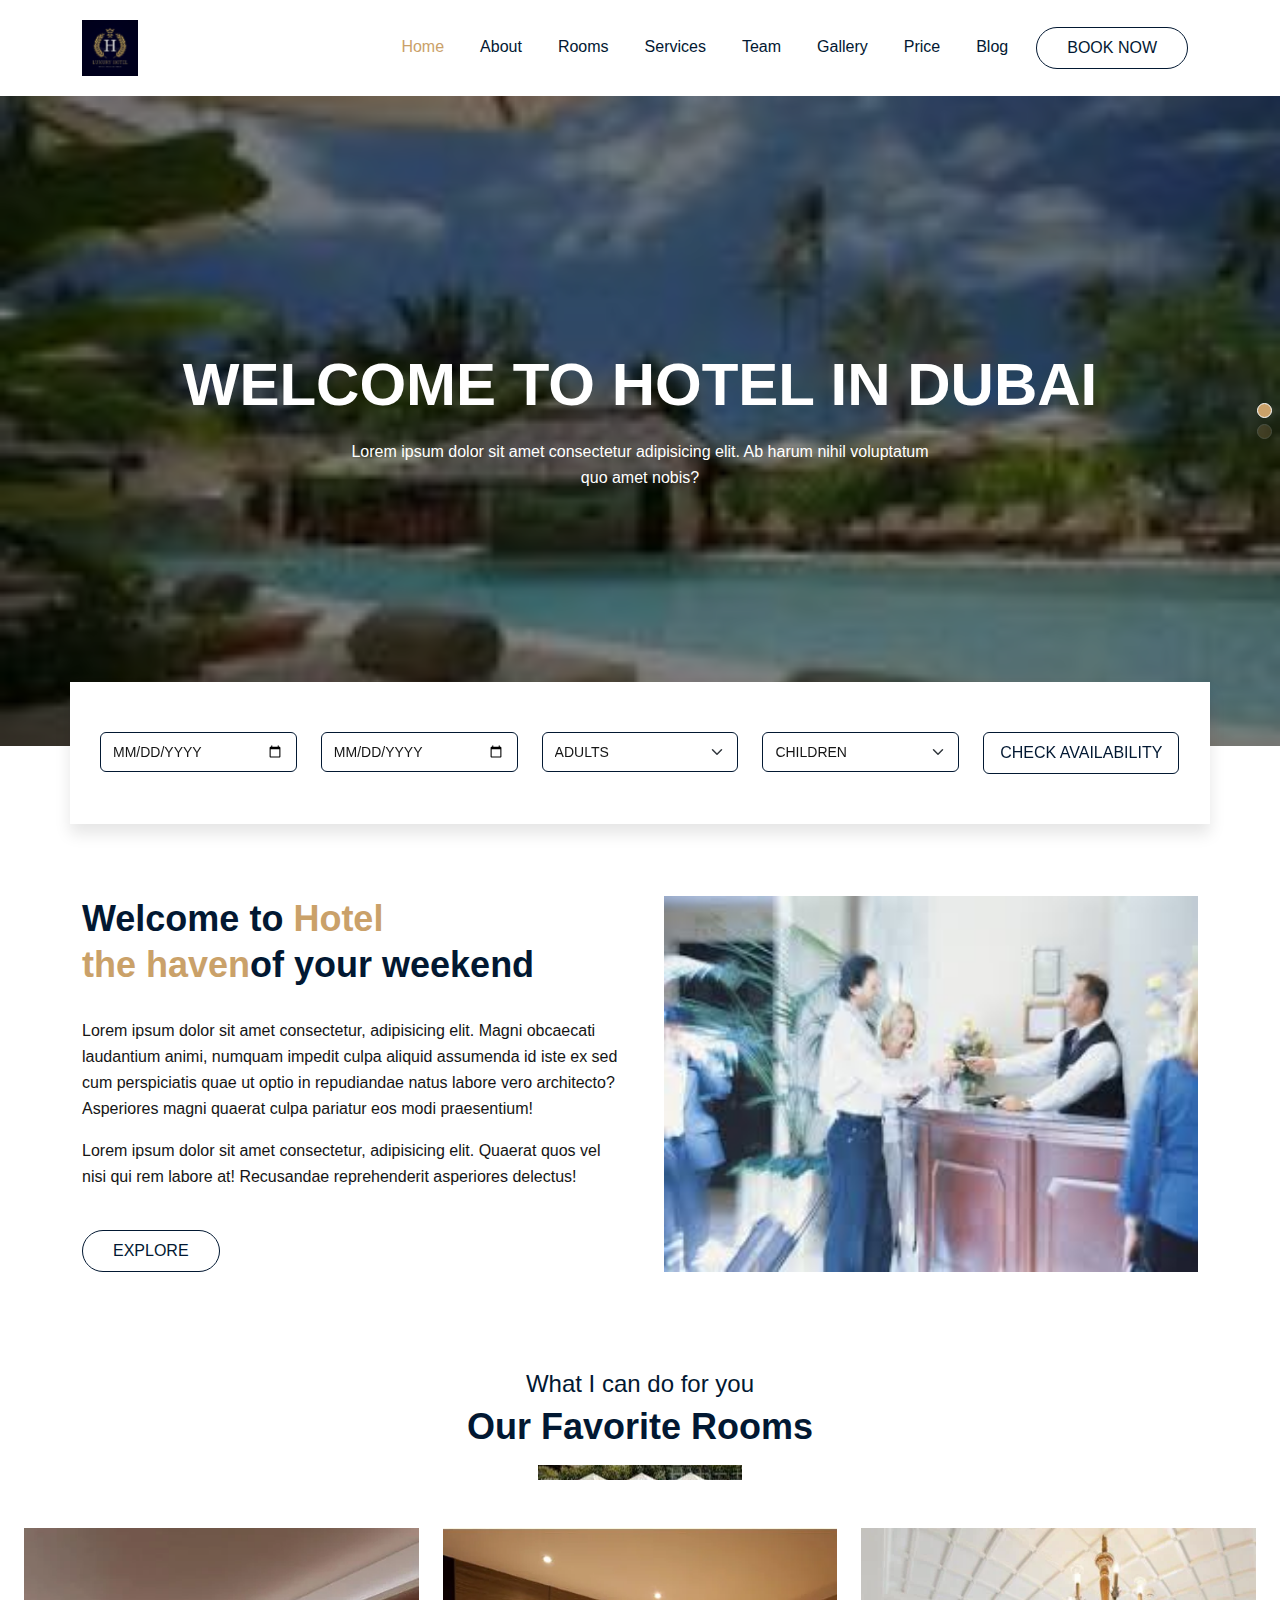
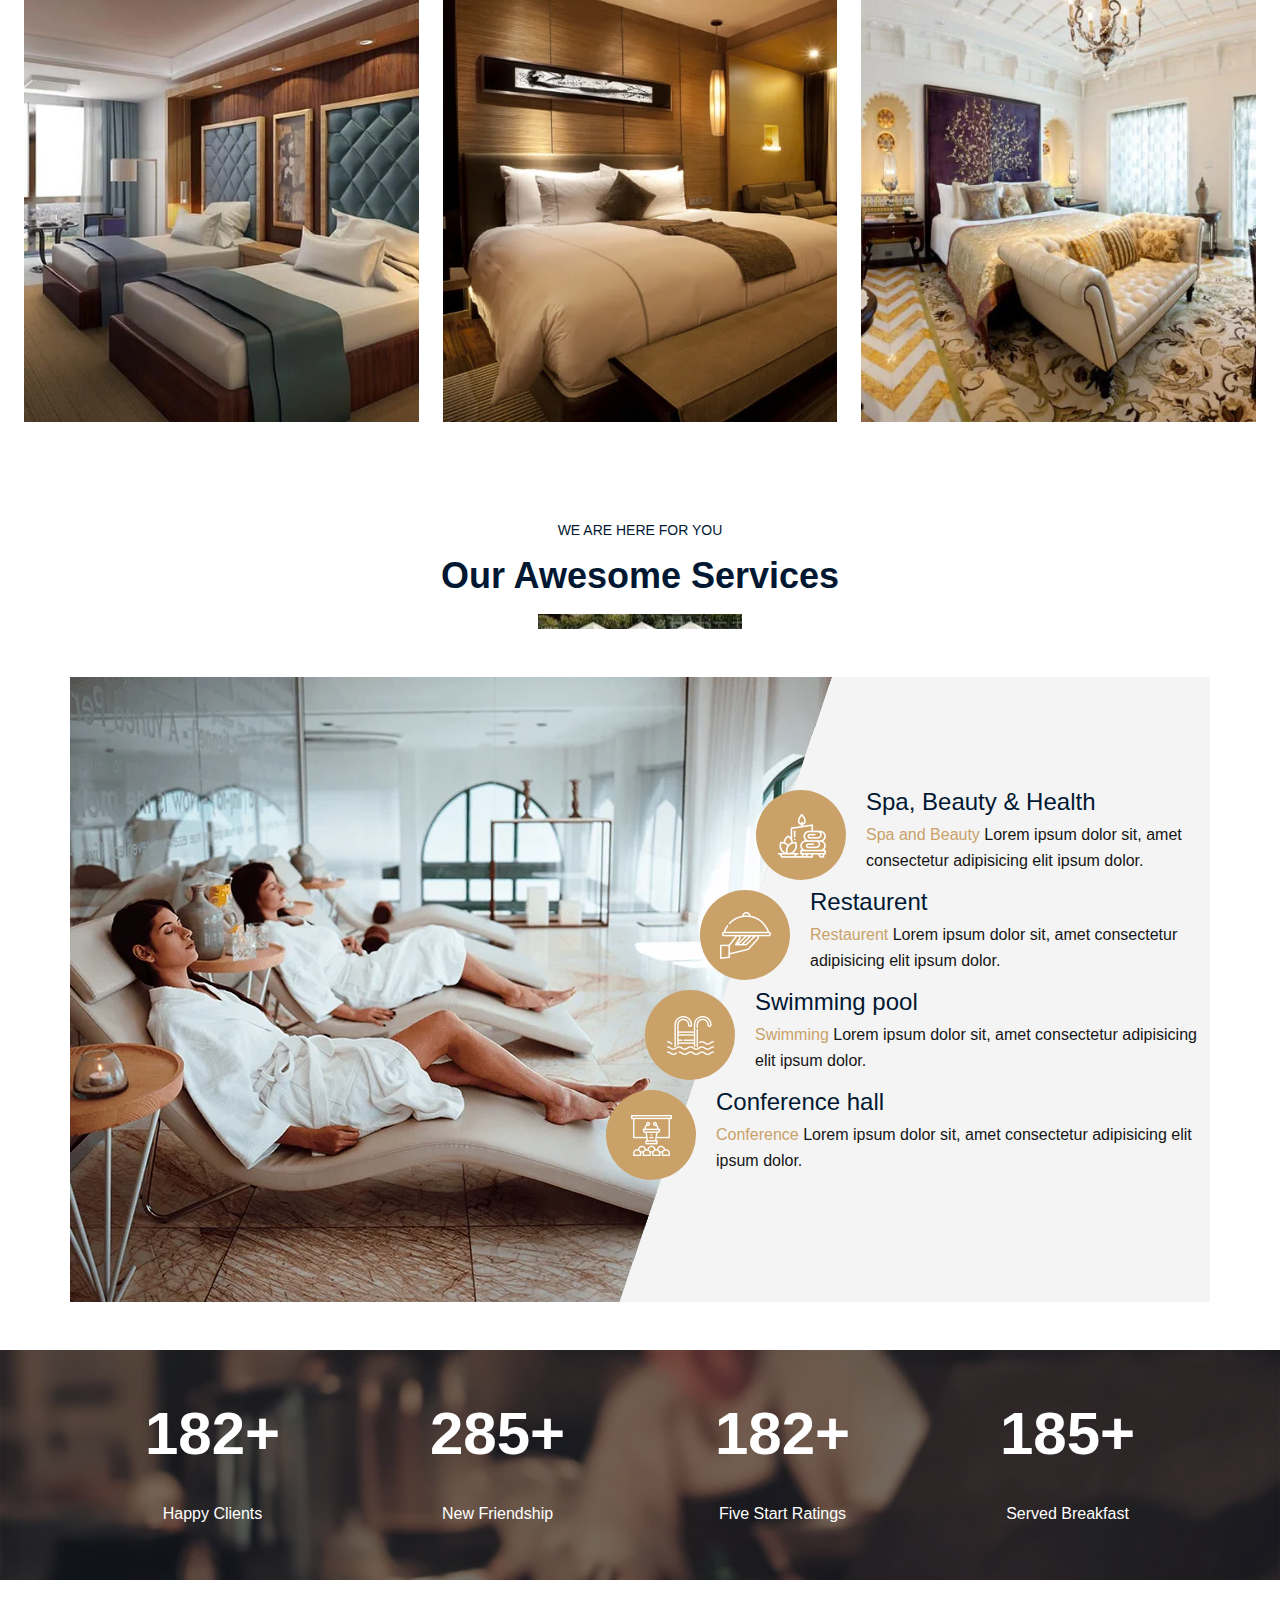
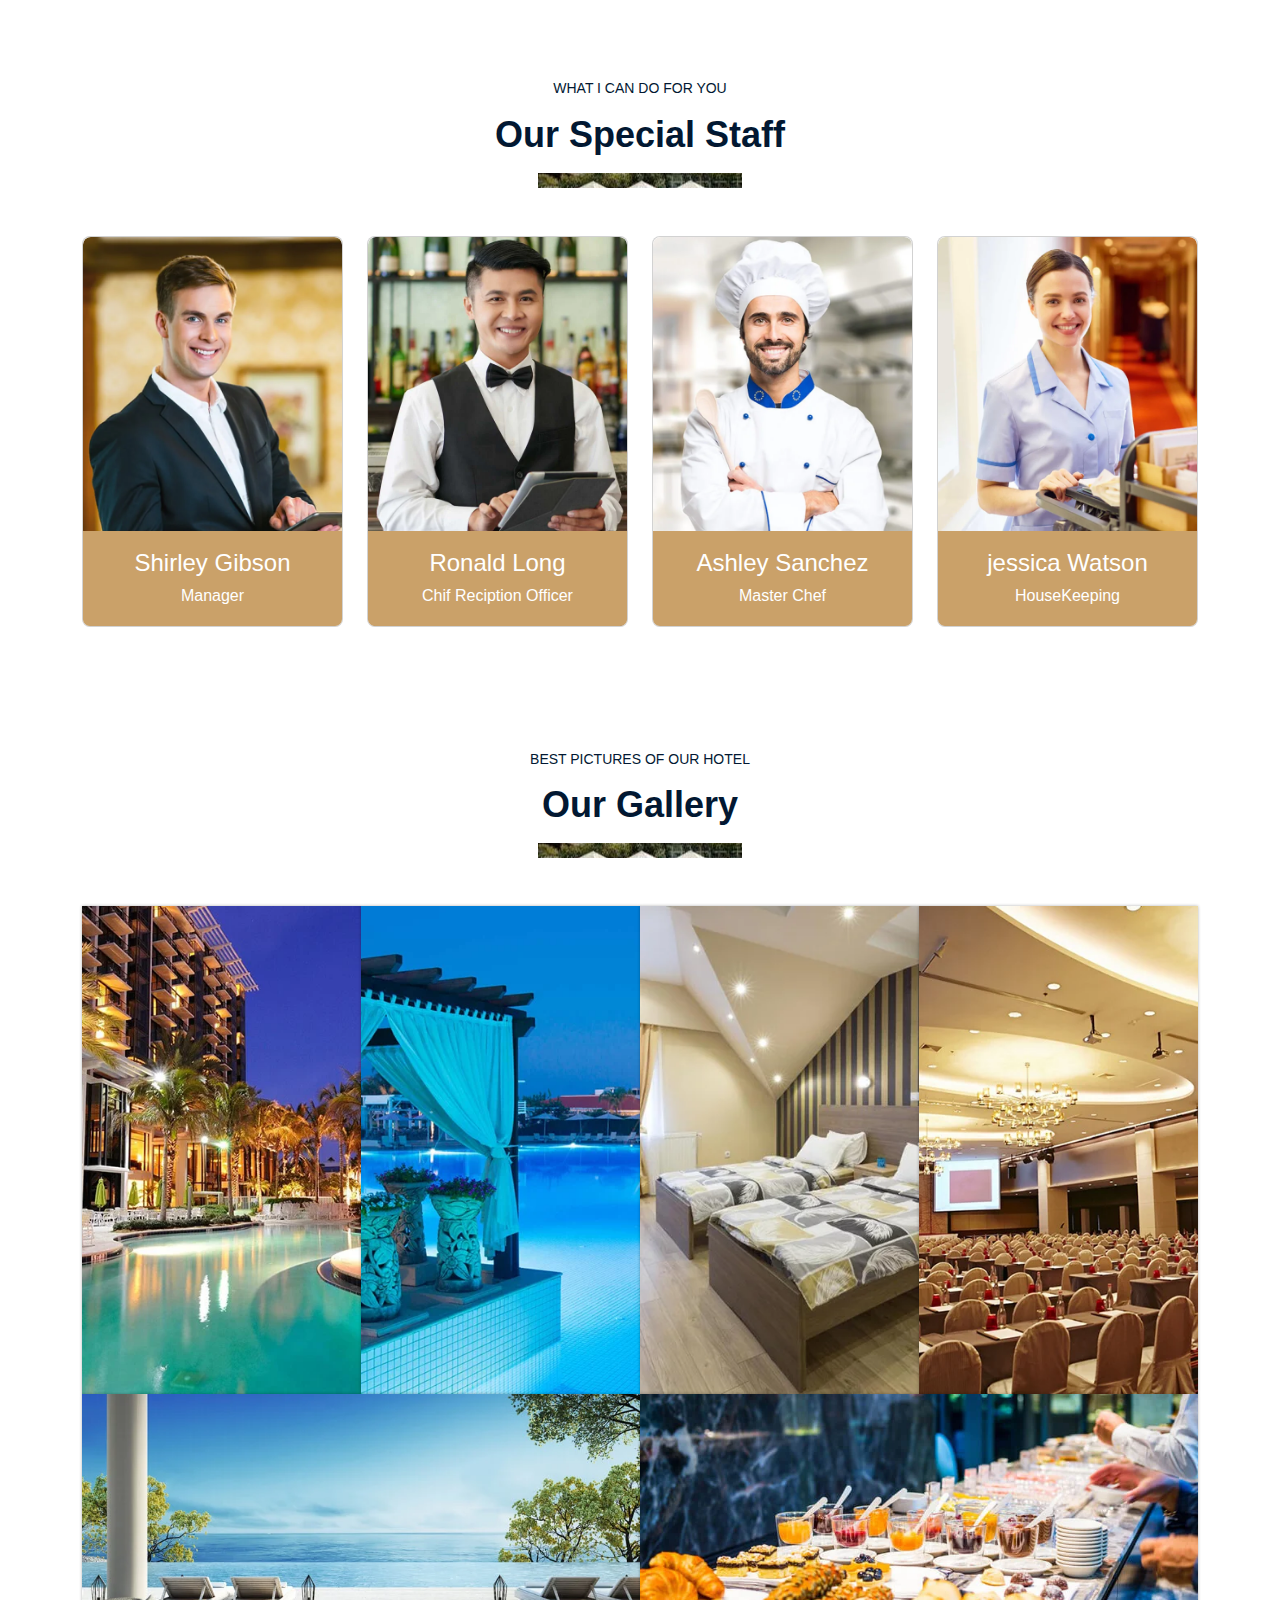
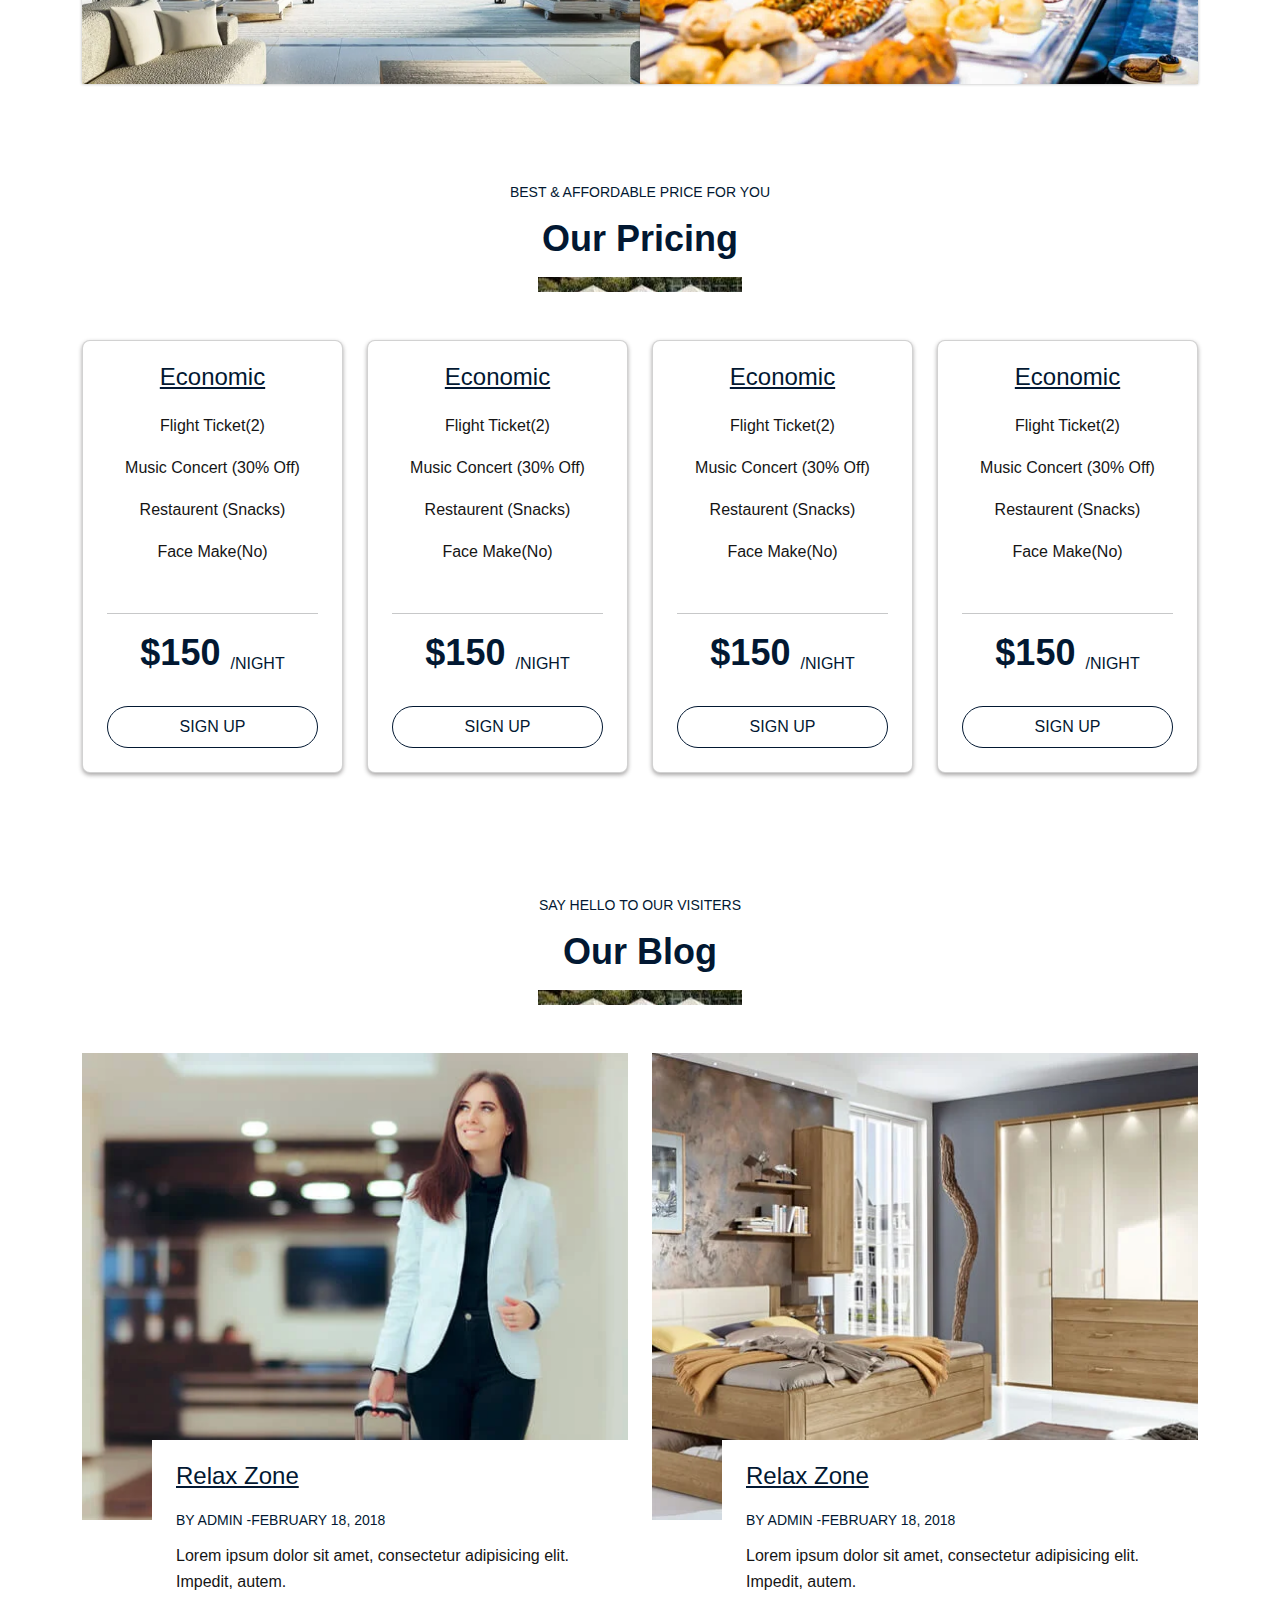
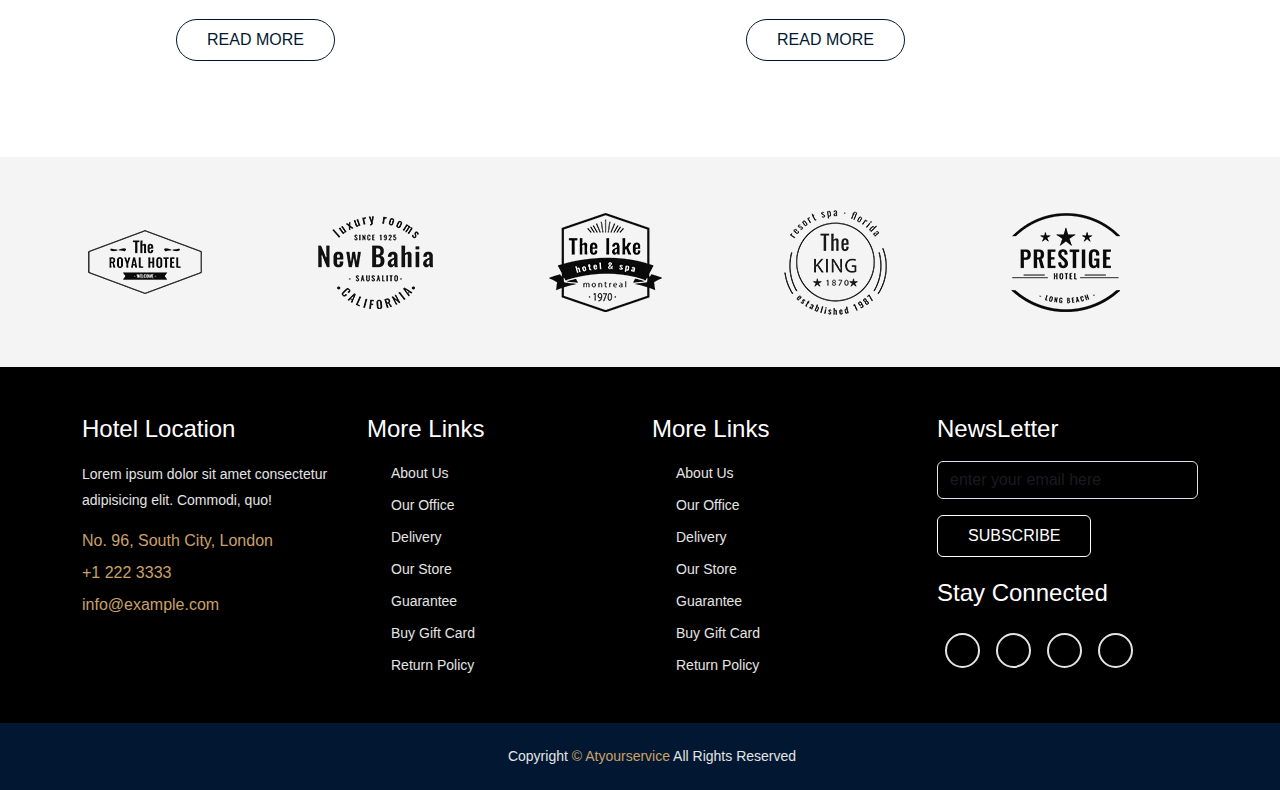
<file: index.html>
<!DOCTYPE html>
<html lang="en">

<head>
    <meta charset="UTF-8">
    <meta name="viewport" content="width=device-width, initial-scale=1.0">
    <title>Hotel Website Design</title>

    <!-- favicon -->
    <link rel="icon" href="images/favi.png">

    <!-- /bootstrap 5 CDN links -->
    <link rel="stylesheet" href="https://cdn.jsdelivr.net/npm/bootstrap@5.3.3/dist/css/bootstrap.min.css">
    <link rel="stylesheet" href="https://cdnjs.cloudflare.com/ajax/libs/font-awesome/6.6.0/css/all.min.css"
        integrity="sha512-Kc323vGBEqzTmouAECnVceyQqyqdsSiqLQISBL29aUW4U/M7pSPA/gEUZQqv1cwx4OnYxTxve5UMg5GT6L4JJg=="
        crossorigin="anonymous" referrerpolicy="no-referrer" />

    <!-- link swiper's Css -->
    <link rel="stylesheet" href="https://cdn.jsdelivr.net/npm/swiper@11/swiper-bundle.min.css" />

    <!-- Custom files link -->
    <link rel="stylesheet" href="css/style.css">
    <link rel="stylesheet" href="css/responsive-style.css">

</head>

<body data-bs-spy="scroll" data-bs-target=".navbar" data-bs-offset="100">

    <!-- navbar  -->
    <header class="header_wrapper">
        <nav class="navbar navbar-expand-lg">
            <div class="container">

                <a class="navbar-brand" href="#">
                    <img src="images/hotelLogo.jpeg" class="w-25 h-25">
                </a>

                <button class="navbar-toggler" type="button" data-bs-toggle="collapse" data-bs-target="#navbarNav"
                    aria-controls="navbarNav" aria-expanded="false" aria-label="Toggle navigation">
                    <!-- <span class="navbar-toggler-icon"></span> -->
                    <i class="fa-solid fa-bars-staggered"></i>

                </button>

                <div class="collapse navbar-collapse justify-content-end" id="navbarNav">
                    <ul class="navbar-nav menu-navbar-nav">
                        <li class="nav-item">
                            <a class="nav-link active" aria-current="page" href="#home">Home</a>
                        </li>
                        <li class="nav-item">
                            <a class="nav-link" href="#about">About</a>
                        </li>
                        <li class="nav-item">
                            <a class="nav-link" href="#rooms">Rooms</a>
                        </li>
                        <li class="nav-item">
                            <a class="nav-link" href="#services">Services</a>
                        </li>
                        <li class="nav-item">
                            <a class="nav-link" href="#team">Team</a>
                        </li>
                        <li class="nav-item">
                            <a class="nav-link" href="#gallery">Gallery</a>
                        </li>
                        <li class="nav-item">
                            <a class="nav-link" href="#price">Price</a>
                        </li>
                        <li class="nav-item">
                            <a class="nav-link" href="#blog">Blog</a>
                        </li>
                        <li class="nav-item mt-3 mt-lg-0">
                            <a class="main-btn" href="#">Book Now</a>
                        </li>
                    </ul>
                </div>
            </div>
        </nav>
    </header>

    <!-- Bannner section -->
    <section id="home" class="banner_wrapper p-0">
        <div class="swiper mySwiper">
            <div class="swiper-wrapper">

                <div class="swiper-slide" style="background-image: url(./images/1st.jpeg);">
                    <div class="slide-caption text-center">
                        <div>
                            <h1>Welcome To Hotel in dubai</h1>
                            <p>Lorem ipsum dolor sit amet consectetur adipisicing elit. Ab harum nihil voluptatum quo
                                amet nobis?</p>
                        </div>
                    </div>
                </div>

                <div class="swiper-slide" style="background-image: url(./images/slider2.jpeg);">
                    <div class="slide-caption text-center">
                        <div>
                            <h1>Welcome To Hotel in dubai</h1>
                            <p>Lorem ipsum dolor sit amet consectetur adipisicing elit. Ab harum nihil voluptatum quo
                                amet nobis?</p>
                        </div>
                    </div>
                </div>
            </div>

            <div class="swiper-pagination"></div>
        </div>

        <div class="container booking-area">
            <form class="row">
                <div class="col-lg mb-3 mb-lg-0">
                    <input type="date" class="form-control" placeholder="Date">
                </div>
                <div class="col-lg mb-3 mb-lg-0">
                    <input type="date" class="form-control" placeholder="Date">
                </div>
                <div class="col-lg mb-3 mb-lg-0">
                    <select class="form-select">
                        <option selected>Adults</option>
                        <option value="1">1</option>
                        <option value="2">2</option>
                        <option value="3">3</option>
                        <option value="4">4</option>
                        <option value="5">5</option>
                        <option value="6">6</option>
                    </select>
                </div>

                <div class="col-lg mb-3 mb-lg-0">
                    <select class="form-select">
                        <option selected>Children</option>
                        <option value="1">1</option>
                        <option value="2">2</option>
                        <option value="3">3</option>
                        <option value="4">4</option>
                        <option value="5">5</option>
                        <option value="6">6</option>
                    </select>
                </div>

                <div class="col-lg mb-3 mb-lg-0">
                    <button type="submit" class="main-btn rounded-2 px-lg-3">Check Availability</button>
                </div>

            </form>
        </div>
    </section>

    <!-- about section -->
    <section id="about" class="about_wrapper">

        <div class="container">
            <div class="row flex-lg-row flex-column-reverse">
                <div class="col-lg-6 text-center text-lg-start">
                    <h3>Welcome to <span>Hotel <br class="d-none d-lg-block">the haven</span>of your weekend</h3>
                    <p>Lorem ipsum dolor sit amet consectetur, adipisicing elit. Magni obcaecati laudantium animi,
                        numquam impedit culpa aliquid assumenda id iste ex sed cum perspiciatis quae ut optio in
                        repudiandae natus labore vero architecto? Asperiores magni quaerat culpa pariatur eos modi
                        praesentium!</p>
                    <p>Lorem ipsum dolor sit amet consectetur, adipisicing elit. Quaerat quos vel nisi qui rem labore
                        at! Recusandae reprehenderit asperiores delectus!</p>
                    <a href="#" class="main-btn mt-4">Explore</a>
                </div>

                <div class="col-lg-6 mb-4 mb-lg-0 ps-lg-4 text-center">
                    <img src="images/aboutimage.jpeg" class="img-fluid  w-100 h-100 " alt="about">
                </div>
            </div>
        </div>
    </section>

    <!-- Rooms section -->
    <section id="rooms" class="rooms_wrapper">
        <div class="container-fluid">
            <div class="row">
                <div class="col-sm-12 section-title text-center mb-5">
                    <h5>What I can do for you </h5>
                    <h3>Our Favorite Rooms</h3>
                </div>
            </div>

            <div class="row m-0">
                <div class="col-md-4  mb-4 mb-lg-0">
                    <div class="room-items">
                        <img src="images/room/room1.webp" class="img-fluid">

                        <div class="room-item-wrap">
                            <div class="room-content">
                                <h5 class="text-white mb-lg-5 text-decoration-underline">Royal Suit</h5>
                                <p class="text-white">Lorem ipsum dolor sit amet consectetur adipisicing elit. Possimus
                                    praesentium iusto optio fugiat pariatur quasi architecto molestias esse quo modi!
                                </p>
                                <p class="text-white fw-bold mt-lg-4">$220 / Per Night</p>
                                <a class="main-btn border-white text-white mt-lg-5" href="#">Book now</a>
                            </div>
                        </div>
                    </div>
                </div>

                <div class="col-md-4  mb-4 mb-lg-0">
                    <div class="room-items">
                        <img src="images/room/room2.webp" class="img-fluid">

                        <div class="room-item-wrap">
                            <div class="room-content">
                                <h5 class="text-white mb-lg-5 text-decoration-underline">Royal Suit</h5>
                                <p class="text-white">Lorem ipsum dolor sit amet consectetur adipisicing elit. Possimus
                                    praesentium iusto optio fugiat pariatur quasi architecto molestias esse quo modi!
                                </p>
                                <p class="text-white fw-bold mt-lg-4">$220 / Per Night</p>
                                <a class="main-btn border-white text-white mt-lg-5" href="#">Book now</a>
                            </div>
                        </div>
                    </div>
                </div>

                <div class="col-md-4  mb-4 mb-lg-0">
                    <div class="room-items">
                        <img src="images/room/room3.webp" class="img-fluid ">

                        <div class="room-item-wrap">
                            <div class="room-content">
                                <h5 class="text-white mb-lg-5 text-decoration-underline">Royal Suit</h5>
                                <p class="text-white">Lorem ipsum dolor sit amet consectetur adipisicing elit. Possimus
                                    praesentium iusto optio fugiat pariatur quasi architecto molestias esse quo modi!
                                </p>
                                <p class="text-white fw-bold mt-lg-4">$220 / Per Night</p>
                                <a class="main-btn border-white text-white mt-lg-5" href="#">Book now</a>
                            </div>
                        </div>
                    </div>
                </div>

            </div>
        </div>
    </section>

    <!-- Service -->
    <section id="services" class="services_wrapper">
        <div class="container">
            <div class="row">
                <div class="col-sm-12 section-title text-center mb-5">
                    <h6>We Are Here For You</h6>
                    <h3>Our Awesome Services</h3>
                </div>
            </div>

            <div class="row align-items-center service-item-wrap">
                <div class="col-lg-7 p-lg-0">
                    <div class="tab-content" id="myTabContent">
                        <div class="tab-pane fade show active" id="spa" role="tabpanel">
                            <img src="images/services/service1.webp" alt="">
                        </div>
                        <div class="tab-pane fade" id="restaurent" role="tabpanel">
                            <img src="images/services/service2.webp">
                        </div>
                        <div class="tab-pane fade" id="swimming" role="tabpanel">
                            <img src="images/services/service3.webp">
                        </div>
                        <div class="tab-pane fade" id="conference" role="tabpanel">
                            <img src="images/services/service6.webp">
                        </div>
                    </div>
                </div>

                <div class="col-lg-5 position-relative">
                    <div class="service-menu-area">
                        <ul class="nav">
                            <li>
                                <a data-bs-toggle="tab" href="#spa" class="active">
                                    <span class="service-icon">
                                        <img src="images/services/service-icon1.webp" alt="">
                                    </span>
                                    <h5>Spa, Beauty & Health</h5>
                                    <p><span>Spa and Beauty</span> Lorem ipsum dolor sit, amet consectetur adipisicing
                                        elit ipsum dolor.</p>
                                </a>
                            </li>

                            <li>
                                <a data-bs-toggle="tab" href="#restaurent">
                                    <span class="service-icon">
                                        <img src="images/services/service-icon2.webp" alt="">
                                    </span>
                                    <h5>Restaurent</h5>
                                    <p><span>Restaurent</span> Lorem ipsum dolor sit, amet consectetur adipisicing elit
                                        ipsum dolor.</p>
                                </a>
                            </li>

                            <li>
                                <a data-bs-toggle="tab" href="#swimming">
                                    <span class="service-icon">
                                        <img src="images/services/service-icon3.webp" alt="">
                                    </span>
                                    <h5>Swimming pool</h5>
                                    <p><span>Swimming </span> Lorem ipsum dolor sit, amet consectetur adipisicing elit
                                        ipsum dolor.</p>
                                </a>
                            </li>

                            <li>
                                <a data-bs-toggle="tab" href="#conference">
                                    <span class="service-icon">
                                        <img src="images/services/service-icon4.webp" alt="">
                                    </span>
                                    <h5> Conference hall</h5>
                                    <p><span>Conference </span> Lorem ipsum dolor sit, amet consectetur adipisicing elit
                                        ipsum dolor.</p>
                                </a>
                            </li>

                        </ul>
                    </div>
                </div>
            </div>
        </div>

        <div class="counter mt-5">
            <div class="container">
                <div class="row text-center">

                    <div class="col-md-3 mb-lg-0 mb-md-0 mb-5">
                        <h1>
                            <span id="count1"></span>+
                        </h1>
                        <p>Happy Clients</p>
                    </div>

                    <div class="col-md-3 mb-lg-0 mb-md-0 mb-5">
                        <h1>
                            <span id="count2"></span>+
                        </h1>
                        <p>New Friendship</p>
                    </div>

                    <div class="col-md-3 mb-lg-0 mb-md-0 mb-5">
                        <h1>
                            <span id="count3"></span>+
                        </h1>
                        <p>Five Start Ratings</p>
                    </div>

                    <div class="col-md-3 mb-lg-0 mb-md-0 mb-5">
                        <h1>
                            <span id="count4"></span>+
                        </h1>
                        <p>Served Breakfast</p>
                    </div>
                </div>
            </div>
        </div>
    </section>

    <!-- Team section -->
    <section id="team" class="team_wrapper">
        <div class="container">
            <div class="row">
                <div class="col-sm-12 section-title text-center mb-5">
                    <h6>What I can do for You</h6>
                    <h3>Our Special Staff</h3>
                </div>
            </div>
            <div class="row">
                <div class="col-lg-3 col-md-6 mb-4">
                    <div class="card p-0 rounded-3">
                        <img src="images/team/team1.webp" class="img-fluid rounded-3">
                        <div class="team-info">
                            <h5>Shirley Gibson</h5>
                            <p>Manager</p>
                            <ul class="social-network">
                                <li><a href="#"><i class="fa-brands fa-facebook"></i></a></li>
                                <li><a href="#"><i class="fa-brands fa-twitter"></i></a></li>
                                <li><a href="#"><i class="fa-brands fa-google-plus-g"></i></a></li>
                                <li><a href="#"><i class="fa-brands fa-vimeo-v"></i></a></li>
                            </ul>
                        </div>
                    </div>
                </div>

                <div class="col-lg-3 col-md-6 mb-4">
                    <div class="card p-0 rounded-3">
                        <img src="images/team/team2.webp" class="img-fluid rounded-3">
                        <div class="team-info">
                            <h5>Ronald Long</h5>
                            <p>Chif Reciption Officer</p>
                            <ul class="social-network">
                                <li><a href="#"><i class="fa-brands fa-facebook"></i></a></li>
                                <li><a href="#"><i class="fa-brands fa-twitter"></i></a></li>
                                <li><a href="#"><i class="fa-brands fa-google-plus-g"></i></a></li>
                                <li><a href="#"><i class="fa-brands fa-vimeo-v"></i></a></li>
                            </ul>
                        </div>
                    </div>
                </div>

                <div class="col-lg-3 col-md-6 mb-4">
                    <div class="card p-0 rounded-3">
                        <img src="images/team/team3.webp" class="img-fluid rounded-3">
                        <div class="team-info">
                            <h5>Ashley Sanchez</h5>
                            <p>Master Chef</p>
                            <ul class="social-network">
                                <li><a href="#"><i class="fa-brands fa-facebook"></i></a></li>
                                <li><a href="#"><i class="fa-brands fa-twitter"></i></a></li>
                                <li><a href="#"><i class="fa-brands fa-google-plus-g"></i></a></li>
                                <li><a href="#"><i class="fa-brands fa-vimeo-v"></i></a></li>
                            </ul>
                        </div>
                    </div>
                </div>

                <div class="col-lg-3 col-md-6 mb-4">
                    <div class="card p-0 rounded-3">
                        <img src="images/team/team4.webp" class="img-fluid rounded-3">
                        <div class="team-info">
                            <h5>jessica Watson</h5>
                            <p>HouseKeeping</p>
                            <ul class="social-network">
                                <li><a href="#"><i class="fa-brands fa-facebook"></i></a></li>
                                <li><a href="#"><i class="fa-brands fa-twitter"></i></a></li>
                                <li><a href="#"><i class="fa-brands fa-google-plus-g"></i></a></li>
                                <li><a href="#"><i class="fa-brands fa-vimeo-v"></i></a></li>
                            </ul>
                        </div>
                    </div>
                </div>
            </div>
        </div>
    </section>


    <!-- Gallery -->

    <section id="gallery" class="gallery_wrapper">
        <div class="container">
            <div class="row">
                <div class="col-sm-12 section-title text-center mb-5">
                    <h6>Best Pictures Of Our Hotel</h6>
                    <h3>Our Gallery</h3>
                </div>
            </div>

            <div class="row g-0">
                <div class="col-lg-3 col-md-6 gallery-item">
                    <img src="images/gallery/1.webp" class="img-fluid w-100">
                    <div class="gallery-item-content"></div>
                </div>

                <div class="col-lg-3 col-md-6 gallery-item">
                    <img src="images/gallery/2.webp" class="img-fluid w-100">
                    <div class="gallery-item-content"></div>
                </div>

                <div class="col-lg-3 col-md-6 gallery-item">
                    <img src="images/gallery/3.webp" class="img-fluid w-100">
                    <div class="gallery-item-content"></div>
                </div>

                <div class="col-lg-3 col-md-6 gallery-item">
                    <img src="images/gallery/4.webp" class="img-fluid w-100">
                    <div class="gallery-item-content"></div>
                </div>

                <div class="col-md-6 gallery-item">
                    <img src="images/gallery/5.webp" class="img-fluid w-100">
                    <div class="gallery-item-content"></div>
                </div>

                <div class="col-md-6 gallery-item">
                    <img src="images/gallery/6.webp" class="img-fluid w-100">
                    <div class="gallery-item-content"></div>
                </div>
            </div>
        </div>
    </section>


    <!-- price section  -->

    <section id="price" class="price_wrapper">
        <div class="container">
            <div class="row">
                <div class="col-sm-12 section-title text-center mb-5">
                    <h6>Best & Affordable Price for you</h6>
                    <h3>Our Pricing</h3>
                </div>
            </div>

            <div class="row">

                <div class="col-lg-3 col-md-6 mb-4">
                    <div class="card p-4 text-center rounded-3">
                        <h5 class="text-decoration-underline mb-4">Economic</h5>
                        <ul class="list-unstyled">
                            <li>
                                <p>Flight Ticket(2)</p>
                            </li>
                            <li>
                                <p>Music Concert (30% Off)</p>
                            </li>
                            <li>
                                <p>Restaurent (Snacks)</p>
                            </li>
                            <li>
                                <p>Face Make(No)</p>
                            </li>
                        </ul>
                        <hr />
                        <h3>$150 <sub class="fs-6 fw-normal">/NIGHT</sub></h3>
                        <a href="#" class="main-btn">Sign Up</a>
                    </div>
                </div>

                <div class="col-lg-3 col-md-6 mb-4">
                    <div class="card p-4 text-center rounded-3">
                        <h5 class="text-decoration-underline mb-4">Economic</h5>
                        <ul class="list-unstyled">
                            <li>
                                <p>Flight Ticket(2)</p>
                            </li>
                            <li>
                                <p>Music Concert (30% Off)</p>
                            </li>
                            <li>
                                <p>Restaurent (Snacks)</p>
                            </li>
                            <li>
                                <p>Face Make(No)</p>
                            </li>
                        </ul>
                        <hr />
                        <h3>$150 <sub class="fs-6 fw-normal">/NIGHT</sub></h3>
                        <a href="#" class="main-btn">Sign Up</a>
                    </div>
                </div>

                <div class="col-lg-3 col-md-6 mb-4">
                    <div class="card p-4 text-center rounded-3">
                        <h5 class="text-decoration-underline mb-4">Economic</h5>
                        <ul class="list-unstyled">
                            <li>
                                <p>Flight Ticket(2)</p>
                            </li>
                            <li>
                                <p>Music Concert (30% Off)</p>
                            </li>
                            <li>
                                <p>Restaurent (Snacks)</p>
                            </li>
                            <li>
                                <p>Face Make(No)</p>
                            </li>
                        </ul>
                        <hr />
                        <h3>$150 <sub class="fs-6 fw-normal">/NIGHT</sub></h3>
                        <a href="#" class="main-btn">Sign Up</a>
                    </div>
                </div>

                <div class="col-lg-3 col-md-6 mb-4">
                    <div class="card p-4 text-center rounded-3">
                        <h5 class="text-decoration-underline mb-4">Economic</h5>
                        <ul class="list-unstyled">
                            <li>
                                <p>Flight Ticket(2)</p>
                            </li>
                            <li>
                                <p>Music Concert (30% Off)</p>
                            </li>
                            <li>
                                <p>Restaurent (Snacks)</p>
                            </li>
                            <li>
                                <p>Face Make(No)</p>
                            </li>
                        </ul>
                        <hr />
                        <h3>$150 <sub class="fs-6 fw-normal">/NIGHT</sub></h3>
                        <a href="#" class="main-btn">Sign Up</a>
                    </div>
                </div>





            </div>




        </div>
        </div>
    </section>

    <!-- blog section -->

    <section id="blog" class="blog_wrapper pb-0">
        <div class="container">
           
            <div class="row">
                <div class="col-sm-12 section-title text-center mb-5">
                    <h6>Say Hello To Our Visiters</h6>
                    <h3>Our Blog</h3>
                </div>
            </div>

            <div class="row">
               
                <div class="col-md-6  mb-4">
                    <div class="card p-0 border-0 rounded-0">
                        <img src="images/blog/blog1.webp">
                           <div class="blog-content bg-white p-4">
                                <h5 class="text-decoration-underline mb-4">Relax Zone</h5>
                                <h6>By Admin -February 18, 2018</h6>
                                <p class="mt-2">Lorem ipsum dolor sit amet, consectetur adipisicing elit. Impedit, autem.</p>
                                <a href="#" class="main-btn mt-2">Read More</a>
                            </div>
                        </div>
                    </div>

                    <div class="col-md-6  mb-4">
                        <div class="card p-0 border-0 rounded-0">
                            <img src="images/blog/blog2.webp">
                               <div class="blog-content bg-white p-4">
                                    <h5 class="text-decoration-underline mb-4">Relax Zone</h5>
                                    <h6>By Admin -February 18, 2018</h6>
                                    <p class="mt-2">Lorem ipsum dolor sit amet, consectetur adipisicing elit. Impedit, autem.</p>
                                    <a href="#" class="main-btn mt-2">Read More</a>
                                </div>
                         </div>
                    </div>

                </div>
            </div>
        </div>

        <div class="our-partner-slider mt-5">
            <div class="container swiper our-partner">
                <div class="swiper-wrapper">
                    <div class="swiper-slide"><img src="images/partners/brand1.webp" alt=""></div>
                    <div class="swiper-slide"><img src="images/partners/brand2.webp" alt=""></div>
                    <div class="swiper-slide"><img src="images/partners/brand3.webp" alt=""></div>
                    <div class="swiper-slide"><img src="images/partners/brand4.webp" alt=""></div>
                    <div class="swiper-slide"><img src="images/partners/brand5.webp" alt=""></div>
                    <div class="swiper-slide"><img src="images/partners/brand6.webp" alt=""></div>
                </div>
            </div>
        </div>

    </section>

    <!-- footer part -->

    <section id="contact" class="footer_wrapper mt-3 mt-md-0 pb-0">
        <div class="container pb-3">
            <div class="row">
                <div class="col-lg-3 col-md-6">
                    <h5>Hotel Location</h5>
                    <p class="ps-0">Lorem ipsum dolor sit amet consectetur adipisicing elit. Commodi, quo!</p>
                    <div class="contact-info">
                        <ul class="list-unstyled">
                            <li><a href="#"><i class="fa-solid fa-house"></i> No. 96, South City, London</a></li>
                            <li><a href="#"><i class="fa-solid fa-phone"></i> +1 222 3333</i></a></li>
                            <li><a href="#"><i class="fa-solid fa-envelope"></i>info@example.com</a></li>
                        </ul>
                    </div>
                </div>

                <div class="col-lg-3 col-md-6">
                    <h5>More Links</h5>
                    <ul class="link-widget p-0">
                        <li><a href="#">About Us</a></li>
                        <li><a href="#">Our Office</a></li>
                        <li><a href="#">Delivery</a></li>
                        <li><a href="#">Our Store</a></li>
                        <li><a href="#">Guarantee</a></li>
                        <li><a href="#">Buy Gift Card</a></li>
                        <li><a href="#">Return Policy</a></li>
                    </ul>
                </div>

                <div class="col-lg-3 col-md-6">
                    <h5>More Links</h5>
                    <ul class="link-widget p-0">
                        <li><a href="#">About Us</a></li>
                        <li><a href="#">Our Office</a></li>
                        <li><a href="#">Delivery</a></li>
                        <li><a href="#">Our Store</a></li>
                        <li><a href="#">Guarantee</a></li>
                        <li><a href="#">Buy Gift Card</a></li>
                        <li><a href="#">Return Policy</a></li>
                    </ul>
                </div>

                <div class="col-lg-3 col-md-6">
                    <h5>NewsLetter</h5>
                    <div class="form-group mb-4">
                        <input type="email" class="form-control bg-transparent" placeholder="enter your email here">
                        <button type="submit" class="main-btn rounded-2 mt-3 border-white text-white">Subscribe</button>
                    </div>
                    <h5>Stay Connected</h5>
                    <ul class="social-network d-flex align-items-center p-0">
                        <li><a href="#"><i class="fa-brands fa-facebook"></i></a></li>
                        <li><a href="#"><i class="fa-brands fa-twitter"></i></a></li>
                        <li><a href="#"><i class="fa-brands fa-google-plus-g"></i></a></li>
                        <li><a href="#"><i class="fa-brands fa-vimeo-v"></i></a></li>
                    </ul>
                </div>


            </div>
        </div>

        <div class="container-fluid copyright-section">
            <p>Copyright <a href="#"> © Atyourservice </a>All Rights Reserved</p>
        </div>
    </section>
    
































    <!-- Bootstrap 5 js cdn links -->
    <script src="https://cdn.jsdelivr.net/npm/@popperjs/core@2.10.2/dist/umd/popper.min.js"
        integrity="sha384-7+zCNj/IqJ95wo16oMtfsKbZ9ccEh31eOz1HGyDuCQ6wgnyJNSYdrPa03rtR1zdB"
        crossorigin="anonymous"></script>
    <script src="https://cdn.jsdelivr.net/npm/bootstrap@5.1.3/dist/js/bootstrap.min.js"
        integrity="sha384-QJHtvGhmr9XOIpI6YVutG+2QOK9T+ZnN4kzFN1RtK3zEFEIsxhlmWl5/YESvpZ13"
        crossorigin="anonymous"></script>

    <!-- swipe js -->
    <script src="https://cdn.jsdelivr.net/npm/swiper@11/swiper-bundle.min.js"></script>

    <!-- custom js -->

    <script src="/js/main.js"></script>

</body>

</html>
</file>
<file: css/style.css>
* {
    box-sizing: border-box;
    margin: 0;
    padding: 0;
}

:root {
    /* background color */
    --primary-color: #021832;
    --secondary-color: #caa169;
    --bg-color: #f4f4f4;
    --bg-white: #fff;
    --bg-black: #000;

    /* Text style */
    --primary-font: 'Poppins', sans-serif;
    --secondary-font: 'Oswald', sans-serif;
    --primary-text: #021832;
    --secondary-text: #caa169;
    --text-white: #fff;
    --text-black: #151515;
    --text-gray: #e4e4e4;
}

body {
    font-family: var(--primary-font);
    background-color: var(--bg-white);
}

a {
    text-decoration: none;
}

::-webkit-scrollbar {
    width: .375rem;
}

::-webkit-scrollbar-track {
    background: var(--secondary-color);
}

::-webkit-scrollbar-thumb {
    background: var(--primary-color);
}

section {
    padding: 3.125rem 0;
}

.main-btn {
    font-size: 1rem;
    font-weight: 500;
    color: var(--primary-color);
    text-transform: uppercase;
    background-color: transparent;
    border: 0.0625rem solid var(--primary-color);
    padding: .375rem 1.875rem;
    border-radius: 3.125rem;
    line-height: 1.75rem;
    display: inline-block;
    transition: all 0.3s ease-out 0s;
}

.main-btn:hover {
    background-color: var(--secondary-color);
    border-color: var(--secondary-color);
    color: var(--text-white);
}

h1 {
    font-size: 3.75rem;
    line-height: 4.25rem;
    font-weight: 700;
    color: var(--text-white);
    margin-bottom: 1.25rem;
    text-transform: uppercase;
    font-family: var(--secondary-font);
}

h3 {
    margin-bottom: 1.875rem;
    line-height: 2.875rem;
    font-weight: 700;
    font-size: 2.25rem;
    color: var(--primary-text);
    font-family: var(--secondary-font);
}

h3 span {
    color: var(--secondary-color)
}

h5 {
    font-size: 1.5rem;
    line-height: 1;
    color: var(--primary-text);
    font-weight: 500;
    font-family: var(--secondary-font);
}

h6 {
    font-size: .875rem;
    color: var(--primary-text);
    margin-bottom: .9375rem;
    text-transform: uppercase;
    font-weight: 300;
    font-family: var(--secondary-font);
}

p {
    font-size: 1rem;
    color: var(--text-black);
    line-height: 1.625rem;
}

.section-title:after{
    content: '';
    background-image: url("/images/slider1.jpeg");
    background-position: center;
    background-repeat: no-repeat;
    display: block;
    margin-top: -0.9375rem;
    height: .9375rem;

}

.header_wrapper .navbar {
    padding: .9375rem 0;
    background-color: var(--bg-white);
    -webkit-box-shadow: 0 .5rem .375rem -0.375rem rgb(0 0 0 / 40%);
    box-shadow: 0 .5rem .375rem -0.375rem rgb(0 0 0 / 40%);
    -webkit-transition: background 0s ease-in-out 0s, margin-top 0s ease-in-out 0s, opacity 0s ease-in-out 0s;
    transition: background 0s ease-in-out 0s, margin-top 0s ease-in-out 0s, opacity 0s ease-in-out 0s;
}

.header_wrapper .navbar-toggler {
    border: 0;
    color: var(--primary-text);
    line-height: 2;
}


.header_wrapper .navbar-toggler:focus {
    box-shadow: none;
}

.header_wrapper .nav-item {
    margin: 0 .625rem;
}

.header_wrapper .nav-item .nav-link {
    font-size: 1rem;
    font-weight: 500;
    color: var(--primary-text);
    display: inline-block;
}

.header_wrapper .nav-item .nav-link:hover,
.header_wrapper .nav-item .nav-link.active {
    color: var(--secondary-text);
}


.navbar .header-scrolled {
    position: fixed;
    top: 0;
    left: 0;
    width: 100%;
    z-index: 9999;
    background-color: rgba(255, 255, 255, .85);
    -webkit-animation: 500ms ease-in-out 0s normal none 1 running fadeInDown;
    animation: 500ms ease-in-out 0s normal none 1 running fadeInDown;
}

@keyframes fadeInDown {
    0% {
        top: -30%;
    }

    50% {
        top: -15%;
    }

    100% {
        top: 0%;
    }
}

.banner_wrapper{
    height:40.625rem;
}
.banner_wrapper .swiper{
    width:100%;
    height:100%;
}

.banner_wrapper .swiper-slide{
    width:100%;
    height:100%;
    background-position: center;
    background-repeat: no-repeat;
    background-size: cover;
    position: relative;
}

.banner_wrapper .swiper-slide::before{
    content:'';
    position:absolute;
    top: 0;
    left: 0;
    width: 100%;
    height: 100%;
    background-color: var(--bg-black);
    opacity:0.5;
    z-index:0;
}
.banner_wrapper .swiper-pagination-bullets .swiper-pagination-bullet{
    width:.9375rem;
    height:.9375rem;
    background-color: var(--secondary-color);
    border: 0.0625rem solid var(--bg-white);
}

.banner_wrapper .swiper .slide-caption{
    height:100%;
    position:relative;
    z-index:99;
    display:flex;
    align-items: center;
    justify-content: center;
}

.banner_wrapper .swiper .slide-caption p{
max-width: 37.5rem;
margin:0 auto;
color: var(--text-white);
}

.booking-area{
    background: var(--bg-white);
    box-shadow: 0 .625rem .9375rem 0 rgb(0 0 0 / 10%);
    margin-top: -4rem;
    padding: 3.125rem 1.875rem;
    position: relative;
    z-index: 99;
}

.booking-area .form-control,
.booking-area .form-select{
    border:.0625rem solid  var(--primary-color);
    height: 2.5rem;
    text-transform: uppercase;
    font-size: .875rem;
    color:var(--text-black);
    font-weight: 500;
}

.booking-area .form-control:focus,
.booking-area .form-select:focus{
outline: none;
box-shadow: none;
}

.about_wrapper{
    padding-top:9.375rem;
}

.rooms_wrapper .room-items{
position: relative;
overflow: hidden;
}

.rooms_wrapper .room-items img{
    width: 100%;
    -webkit-transition: all 400ms ease-in 0s;
    transition: all 400ms ease-in 0s;
}

.rooms_wrapper .room-items:hover img{
    -webkit-transform:scale3d(1.05, 1.05,1.05);
    transform:scale3d(1.05, 1.05,1.05);
}

.rooms_wrapper .room-items::before{
content: '';
position: absolute;
top: 0;
left: 0;
width: 100%;
height: 100%;
background-color: var(--bg-black);
opacity: 0;
z-index: 1;
-webkit-transition: all 400ms ease-in 0s;
transition: all 400ms ease-in 0s;
}

.rooms_wrapper .room-items:hover::before{
    opacity: 0.6;
}

.rooms_wrapper .room-item-wrap{
    position: absolute;
    left: 1.875rem;
    right: 1.875rem;
    top: 50%;
    transform: translateY(-50%);
    z-index: 1;
}

.rooms_wrapper .room-items .room-content{
    border:.125rem solid var(--bg-white);
    padding: 5rem 1.875rem;
    -webkit-transform:scale3d(1.2, 1.2, 1.2);
    transform: scale3d(1.2, 1.2, 1.2); 
    transition: all 500ms ease-in 0s;
    opacity: 0;
}
.rooms_wrapper .room-items:hover .room-content{
    opacity: 1;
    -webkit-transform:scale3d(1,1,1);
    transform:scale3d(1,1,1);
}
.service-item-wrap{
    background-color: var(--bg-color);
}
.service-menu-area ul li a{
    display:block ;
    margin: bottom 2.8125rem;
}

.service-menu-area ul li a  .service-icon{
    height: 5.625rem;
    width: 5.625rem;
    background-color: var(--secondary-color);
    line-height: 5.625rem;
    text-align: center;
    border-radius: 100%;
    float: left;
    -webkit-transition:all 0.3s ease-in-out;
    transition:all 0.3s ease-in-out;
}

.service-menu-area ul li a .service-icon:hover,
.service-menu-area ul li a .active .service-icon{
    background-color: var(--primary-color);
    color: var(--text-white);
    box-shadow: 0.125rem rgb(34 30 31 / 40%);
}

.service-menu-area ul li:nth-child(1){
    margin-left: 0.5625rem;
}
.service-menu-area ul li:nth-child(2){
    margin-left: -2.9375rem;
}
.service-menu-area ul li:nth-child(3){
    margin-left: -6.375rem;
}
.service-menu-area ul li:nth-child(4){
    margin-left: -8.8125rem;
}

.service-menu-area ul li a p,
.service-menu-area ul li a h5{
    padding-left: 6.875rem;
    display: block;
    text-align: left;
}

.service-menu-area ul li a p span{
    color: var(--secondary-color);
}


.counter{
    background-image: url('../images/counter-bg.webp');
    background-position: center center;
    background-repeat: no-repeat;
    background-size: cover;
    padding: 3.125rem;
    position: relative;
}
.counter::before{
    position: absolute;
    top:0;
    left:0;
    content:'';
    width: 100%;
    height: 100%;
    background-color: var(--bg-black);
    opacity: 0.5;
    z-index: 1;
}

.counter h1,
.counter p{
    position: relative;
    z-index: 3;
    color: var(--text-white);
}

.counter h1{
    top: 0;
}

.counter p{
    top: 10%;
}

.team_wrapper .card{
    position: relative;
    overflow: hidden;
}

.team_wrapper .team-info{
    background-color: var(--secondary-color);
    position: absolute;
    width: 100%;
    bottom: 0;
    text-align: center;
    padding: 1.25rem;
    margin-bottom: -4.6875rem;
    transition: all 0.3s ease-in-out;
}

.team_wrapper .card:hover .team-info{
    margin-bottom: 0;
}

.team_wrapper .team-info h5,
.team_wrapper .team-info p{
    color: var(--text-white);
}

.team_wrapper .team-info .social-network{
    -webkit-transition: all 0.3s ease-in-out;
    transition: all 0.3s ease-in-out;
    padding: 1.25rem;
    margin: 1.25rem -1.25rem -1.25rem;
    background-color: var(--primary-color);
    list-style: none;
    display: flex;
    align-items: center;
    justify-content: space-around;
}

.team_wrapper .team-info .social-network li a{
    width: 2rem;
    height: 2rem;
    line-height: 2rem;
    display: block;
    border-radius: 50%;
    font-size: .9375rem;
    color: var(--text-white);
    border: 0.625rem solid bold;
}

.gallery_wrapper .gallery-item{
    box-shadow: 0 0 .1875rem rgba(0,0,0,0.3);
    overflow: hidden;
    position: relative;
}
.gallery_wrapper .gallery-item:before,
.gallery_wrapper .gallery-item:after,
.gallery_wrapper .gallery-item-content:before,
.gallery_wrapper .gallery-item-content:after{
    content:'';
    width:50%;
    height: 50%;
    background:rgba(0,0,0,0.8);
    position:absolute;
    top: 0;
    left: 0;
    opacity: 0;
    -webkit-transition:all 0.5s ease 0s;
    transition:all 0.5s ease 0s;
}

.gallery_wrapper .gallery-item:after{
    top: 50%;
}
.gallery_wrapper .gallery-item:hover:after{
    top: 0;
    opacity: 1;
}

.gallery_wrapper .gallery-item:hover:before{
    left: 50%;
    opacity: 1;
}

.gallery_wrapper .gallery-item-content{
    position: absolute;
    top: 0;
    left: 0;
    bottom: 0;
    right: 0;
    text-align: center;
    opacity: 0;
    z-index: 1;
    -webkit-transition: all 0.3s ease 0s;
    transition: all 0.3s ease 0s;
}

.gallery_wrapper .gallery-item:hover .gallery-item-content{
    opacity: 1;
}

.gallery_wrapper .gallery-item-content:before,
.gallery_wrapper .gallery-item-content:after{
    top: 0;
    left: 50%;
    z-index: -1;
}

.gallery_wrapper .gallery-item-content:before{
    top: 50%;
    opacity: 1;
}

.gallery_wrapper .gallery-item-content:after{
    top: 50%;
}

.gallery_wrapper .gallery-item:hover .gallery-item-content:after{
    opacity: 1;
    left: 0;
}

.price_wrapper .card{
    box-shadow: 0 .125rem .25rem rgb(34 30 31 / 40%);
    -webkit-transition: all 0.3s ease-in-out;
    transition: all 0.3s ease-in-out;
    cursor: pointer;
}

.price_wrapper .card:hover{
    background-color: var(--secondary-color);
}

.price_wrapper .card:hover h3,
.price_wrapper .card:hover h5,
.price_wrapper .card:hover p{
    color: var(--text-white);
}

.price_wrapper .card:hover .main-btn{
    color: var(--text-white);
    border-color: var(--text-white);
}

.blog_wrapper .blog-content{
    margin: -5rem 0 0 4.375rem;
    box-shadow: 0 .125rem .25rem rgb(34, 30, 31 / 40%);
}

.our-partner-slider{
    background-color: var(--bg-color);
    padding: 3.125rem 0;
}

.footer_wrapper{
    background-color: var(--bg-black);
}
.footer_wrapper h5{
    color: var(--text-white);
    margin-bottom: 1.25rem;
}
.footer_wrapper ul li{
    margin-bottom: .5rem;
    list-style: none;
}

.footer_wrapper .contact-info li a{
    color: var(--secondary-color);
}

.footer_wrapper .link-widget li a,
.footer_wrapper p{
    color: var(--text-gray);
    font-size: .875rem;
    padding-left: 1.5rem;
    position: relative;
    -webkit-transition: all 0.3s ease-out 0s;
    transition: all 0.3s ease-out 0s;
}

.footer_wrapper .link-widget li a:before{
    content: '\f105';
    font-family: "Font Awesome 5 Free";
    font-weight: 900;
    position: absolute;
    left: 0.3rem;
    top: 50%;
    -webkit-transform:translatey(-50%);
    transform:translatey(-50%);
}

.footer_wrapper .link-widget li a:hover{
    color: var(--secondary-color);
    margin-left: .625rem;
}

.footer_wrapper .social-network a{
    width:2.1875rem;
    height: 2.1875rem;
    margin: .5rem;
    line-height:  2rem;
    font-size: .875rem;
    display: inline-block;
    border: .125rem solid var(--text-gray);
    color: var(--text-gray);
    text-align: center;
    border-radius: 100%;
    -webkit-transition: all 0.3s cubic-bezier(0.645, 0.045, 0.355, 1);
    transition: all 0.3s cubic-bezier(0.645, 0.045, 0.355, 1);
}
.footer_wrapper .social-network a:hover{
    background-color: var(--secondary-color);
    border-color: var(--secondary-color);
    color: var(--text-white);
    transform: translateY(-0.1875rem);
    box-shadow: 0 .625rem .9375rem 0 rgb(0 0 0 / 10%);
}
.footer_wrapper .form-control:focus{
    outline: none;
    box-shadow: none;
    border-color: var(--secondary-color);
}
.footer_wrapper .copyright-section{
    background-color: var(--primary-color);
    padding: 1.25rem 0 .3125rem;
    text-align: center;
}

.footer_wrapper .copyright-section a{
    color: var(--secondary-color);
}
</file>
<file: css/responsive-style.css>
@media(max-width: 1199px){
    .header_wrapper .navbar-expand-lg .navbar-nav{
        align-items: center;
    }
    .header_wrapper .navbar-expand-lg .navbar-nav .nav-link{
        padding: 0;
        font-size: .875rem;
    }
    .main-btn{
        font-size: .875rem;
    }

    .booking-area{
        padding:3rem;
    }
    .booking-area .main-btn{
        padding-left: .3125rem !important;
        padding-right: .3125rem !important;

    }

    .room-items .room-content{
        padding: 1rem 1.875rem;
    }

    .room-items .room-content h5{
        font-size:1.2rem;
    }
    .room-items .room-content p{
        font-size: 0.75rem;
    }

    .service-item-wrap .tab-content img{
        width: 100%;
    }

    .service-menu-area ul li a{
        margin-bottom: .8125rem;
        overflow: hidden;
    }

    .service-menu-area ul li:nth-child(1){
        margin-left: -4.4375rem;
    }
    .service-menu-area ul li:nth-child(2){
        margin-left: -6.9375rem;
    }
    .service-menu-area ul li:nth-child(1){
        margin-left: -9.375rem;
    }
    .service-menu-area ul li:nth-child(1){
        margin-left: -12.8125rem;
    }

    service-menu-area ul li a h5{
        margin-bottom: .375rem;
    }
}

@media(max-width:991px){
    section{
        padding:1.875rem 0;
    }

    .header-scrolled{
        height: auto;
    }

    .header_wrapper .menu-navbar-nav{
        text-align: center;
        padding-bottom: .9375rem;
    }

    .header_wrapper .nav-item .nav-link{
        margin-top: .9375rem;
    }

    .banner_wrapper{
        height: 25.625rem;
    }
    .booking-area{
        padding: 3.125rem  1.875rem;
    }

    .about_wrapper{
        padding-top:22.375rem;
    }

    .room-items .room-content{
        padding: 2rem 1.875rem;
    }

    .room-items .room-content h5{
        font-size:1.5rem;
    }
    .room-items .room-content p{
        font-size: 1rem;
    }

    .service-menu-area{
        padding:1.5rem 0.5rem;
    }

    .service-menu-area ul li{
        margin-left: unset !important;
    }

}
    

@media(max-width:767px){
    h1{
        font-size: 1.875rem;
        line-height: 2.5rem;
    }

    h3{
        font-size: 1.75rem;
        line-height: 2.1875rem;
    }
    h5{
        font-size: 1.25rem;
    }
    p{
        font-size: .8125rem;
        line-height: 1.5rem;
    }

    .blog_wrapper .blog-content{
        margin:0;
    }
}
</file>
